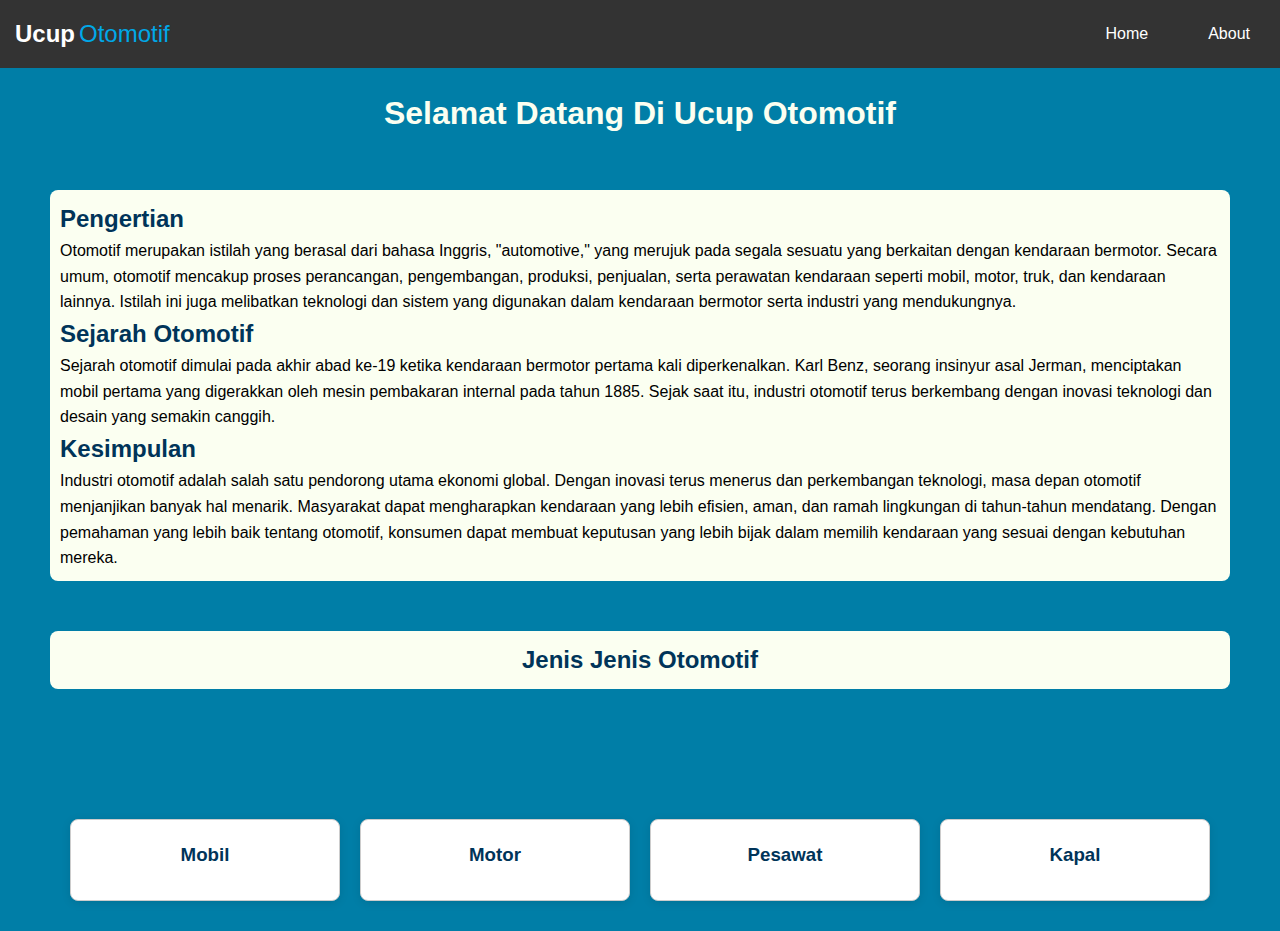
<file: index.html>
<!DOCTYPE html>
<html lang="id">
<html lang="id">
<head>
    <meta charset="UTF-8">
    <meta name="viewport" content="width=device-width, initial-scale=1.0">
    <link rel="stylesheet" href="nav.css">
    <title>Responsive Menubar dan Card Container</title>
    <link rel="stylesheet" href="nav.css">
    <title>Responsive Menubar dan Card Container</title>
</head>
<body>


    <nav class="navbar">
        <div class="brand">
            <div class="firstname">Ucup</div>
            <div class="lastname">Otomotif</div>
        </div>
        <ul class="menu">
            <li><a href="index.html">Home</a></li>
            <li><a href="about.html">About</a></li>
        </ul>
    </nav>

    <div class="background-image"></div>

    <div class="teks">
        <h1>Selamat Datang Di Ucup Otomotif</h1>
    </div>

    <div class="pengertian">
        <h2>Pengertian</h2>
        <p>Otomotif merupakan istilah yang berasal dari bahasa Inggris, "automotive," yang merujuk pada segala sesuatu yang berkaitan dengan kendaraan bermotor. Secara umum, otomotif mencakup proses perancangan, pengembangan, produksi, penjualan, serta perawatan kendaraan seperti mobil, motor, truk, dan kendaraan lainnya. Istilah ini juga melibatkan teknologi dan sistem yang digunakan dalam kendaraan bermotor serta industri yang mendukungnya.</p>
        <h2>Sejarah Otomotif</h2>
        <p>Sejarah otomotif dimulai pada akhir abad ke-19 ketika kendaraan bermotor pertama kali diperkenalkan. Karl Benz, seorang insinyur asal Jerman, menciptakan mobil pertama yang digerakkan oleh mesin pembakaran internal pada tahun 1885. Sejak saat itu, industri otomotif terus berkembang dengan inovasi teknologi dan desain yang semakin canggih.</p>
        <h2>Kesimpulan</h2>
        <p>Industri otomotif adalah salah satu pendorong utama ekonomi global. Dengan inovasi terus menerus dan perkembangan teknologi, masa depan otomotif menjanjikan banyak hal menarik. Masyarakat dapat mengharapkan kendaraan yang lebih efisien, aman, dan ramah lingkungan di tahun-tahun mendatang. Dengan pemahaman yang lebih baik tentang otomotif, konsumen dapat membuat keputusan yang lebih bijak dalam memilih kendaraan yang sesuai dengan kebutuhan mereka.</p>
    </div>

    <div class="text">
        <h2>Jenis Jenis Otomotif</h2>
    </div>

    <div class="card-container">
        <a href="Mobil.html" class="card">
            <h3>Mobil</h3>
        </a>
        <a href="Motor.html" class="card">
            <h3>Motor</h3>
        </a>
        <a href="pesawat.html" class="card">
            <h3>Pesawat</h3>
        </a>
        <a href="Kapal.html" class="card">
            <h3>Kapal</h3>
        </a>
    </div>
    
</body>
</html>
</file>
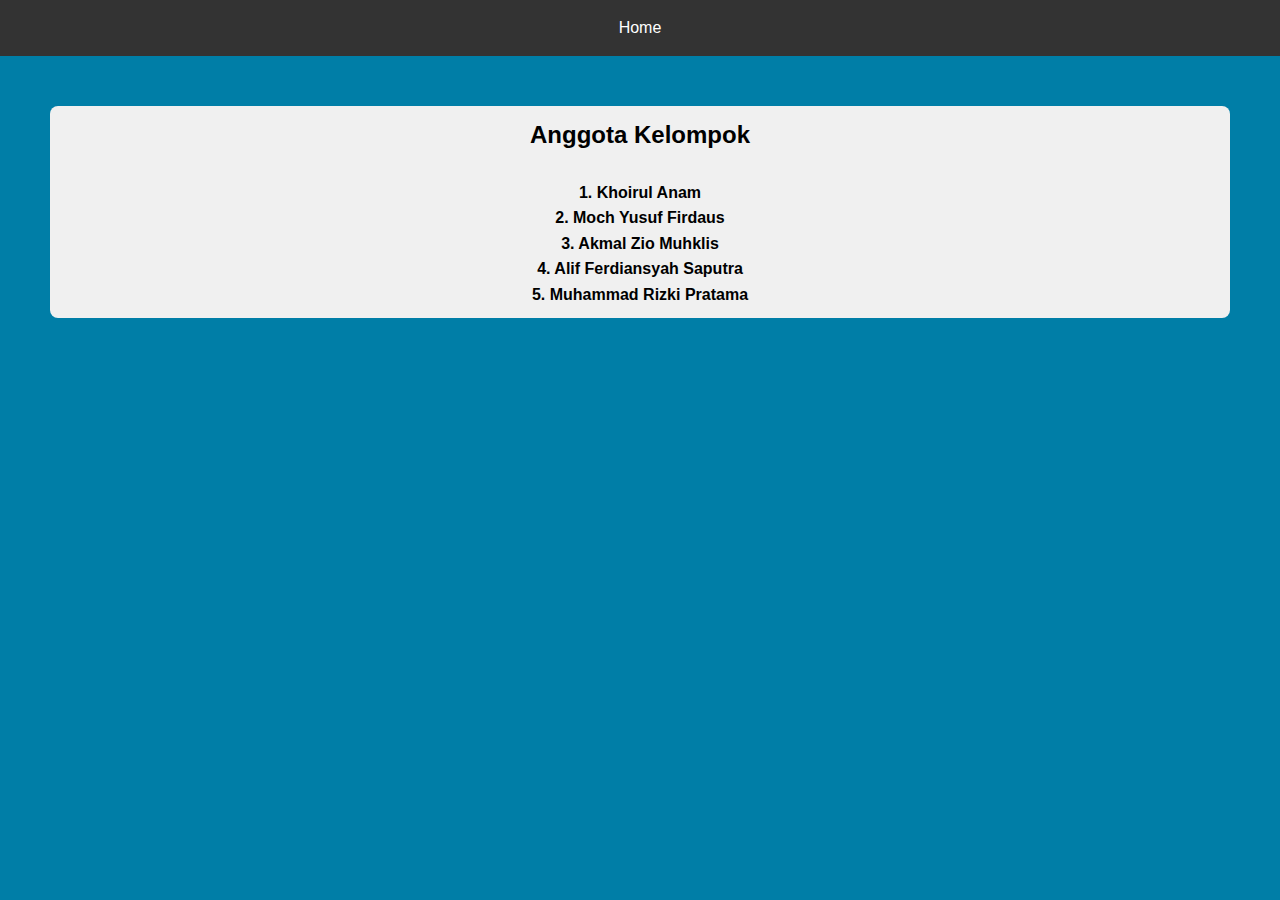
<file: about.html>
<!DOCTYPE html>
<html lang="en">
<head>
    <meta charset="UTF-8">
    <meta name="viewport" content="width=device-width, initial-scale=1.0">
    <title>Document</title>
    <link rel="stylesheet" href="about.css">
</head>
<body>
    <nav class="navbar">
        <ul class="menu">

            <li><a href="index.html">Home</a></li>
        </ul>
    </nav>
    <div class="card">
    <h2>Anggota Kelompok</h2><br>
    <h4>1. Khoirul Anam<br>
        2. Moch Yusuf Firdaus<br>  
        3. Akmal Zio Muhklis <br>
        4. Alif Ferdiansyah Saputra<br>  
        5. Muhammad Rizki Pratama<br>
    </h4>
    </div>
</body>
</html>
</file>
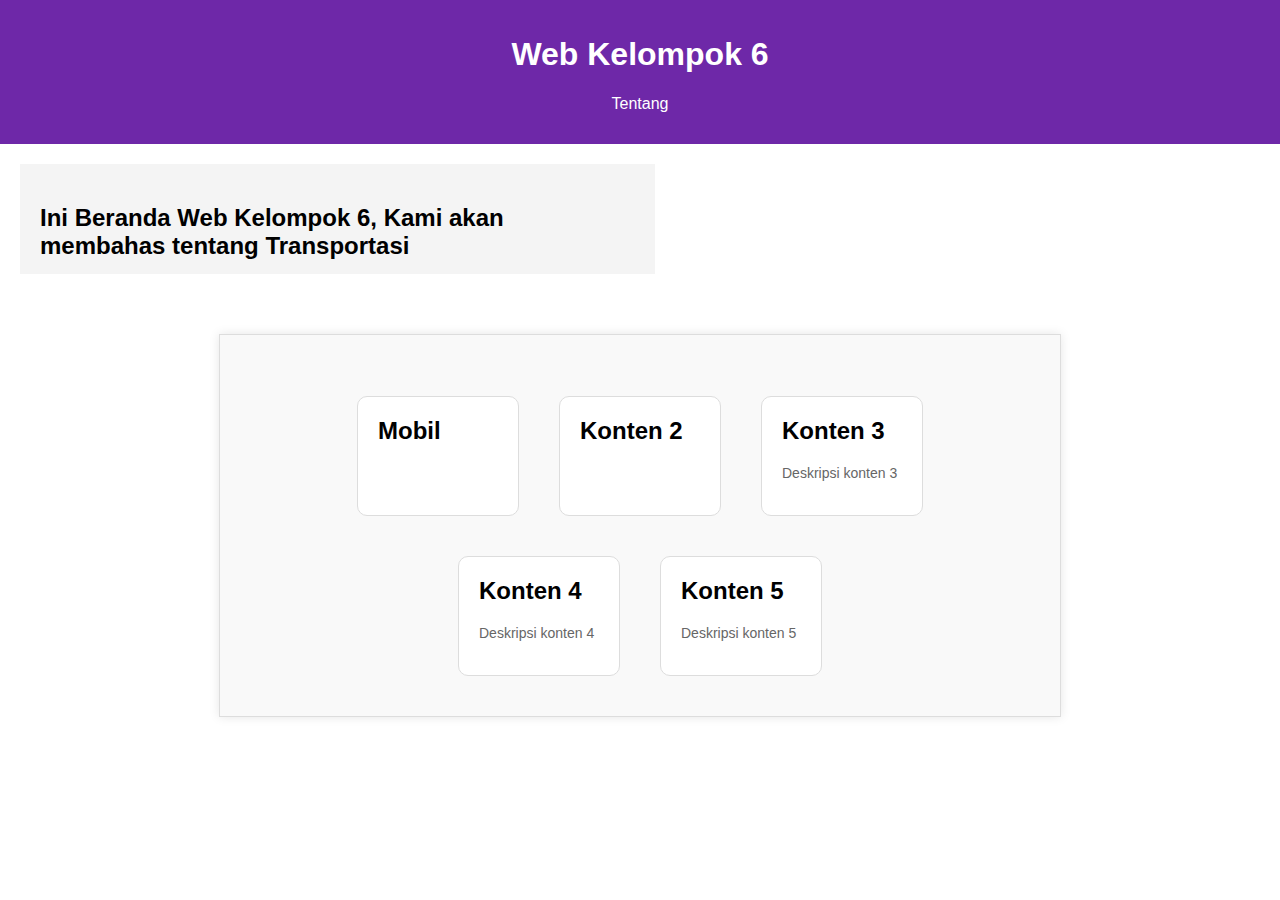
<file: anam.html>
<!DOCTYPE html>
<html lang="id">
<head>
    <meta charset="UTF-8">
    <meta name="viewport" content="width=device-width, initial-scale=1.0">
    <title>Halaman Beranda</title>
    <link rel="stylesheet" href="anam.css">
</head>
<body>
    <header class="header">
        <h1>Web Kelompok 6</h1>
        <nav class="navbar">
          <ul>
            <li><a href="akel.html">Tentang</a></li>
          </ul>
        </nav>
      </header>
      <section class="main-content">
        <article class="article">
          <h2>Ini Beranda Web Kelompok 6, Kami akan membahas tentang Transportasi</h2>
        </article>
      </section>
    
    <div class="container">
        <h1></h1>
        <div class="card-container">
            <div class="card" onclick="location.href='punyaucup.html'">
                <h2>Mobil</h2>
            </div>
            <div class="card" onclick="location.href='page2.html'">
                <h2>Konten 2</h2>
            </div>
            <div class="card" onclick="location.href='page3.html'">
                <h2>Konten 3</h2>
                <p>Deskripsi konten 3</p>
            </div>
            <div class="card" onclick="location.href='page4.html'">
                <h2>Konten 4</h2>
                <p>Deskripsi konten 4</p>
            </div>
            <div class="card" onclick="location.href='page5.html'">
                <h2>Konten 5</h2>
                <p>Deskripsi konten 5</p>
            </div>
        </div>
    </div>
</body>
</html>
</file>
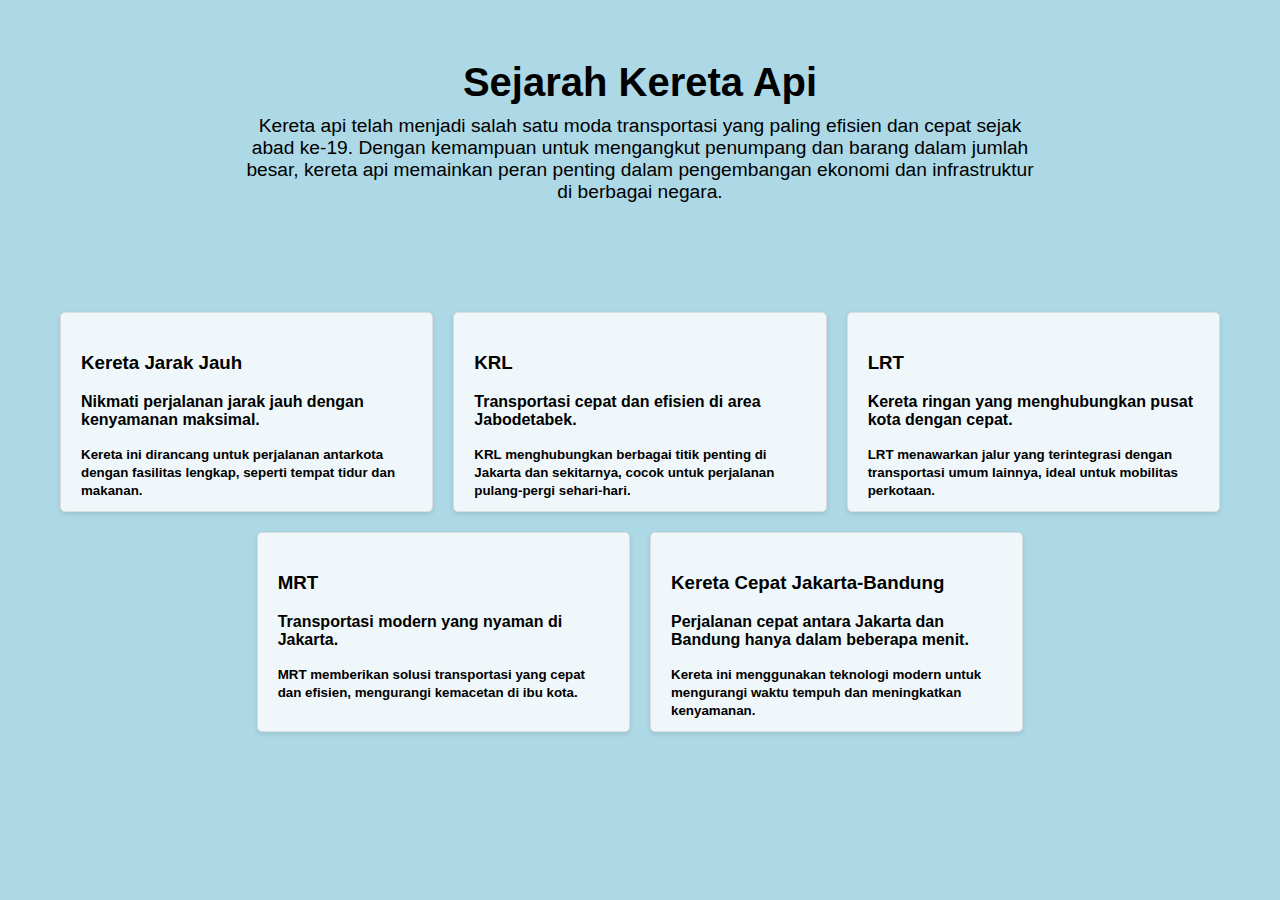
<file: kereta.html>
<!DOCTYPE html>
<html lang="id">
<head>
    <meta charset="UTF-8">
    <meta name="viewport" content="width=device-width, initial-scale=1.0">
    <link rel="stylesheet" href="kereta.css">
    <title>Kereta Api - Responsive Cards</title>
</head>
<body>
    <header class="hero">
        <h1>Sejarah Kereta Api</h1>
        <p>Kereta api telah menjadi salah satu moda transportasi yang paling efisien dan cepat sejak abad ke-19. Dengan kemampuan untuk mengangkut penumpang dan barang dalam jumlah besar, kereta api memainkan peran penting dalam pengembangan ekonomi dan infrastruktur di berbagai negara.</p>
    </header>

    <div class="container">
        <div class="card" style="background-image: url('https://i.pinimg.com/564x/60/3b/ca/603bca22be54f8c6a0af319b0766ea14.jpg');">
            <b><h3>Kereta Jarak Jauh</h3>
            <p>Nikmati perjalanan jarak jauh dengan kenyamanan maksimal.</p>
            <small>Kereta ini dirancang untuk perjalanan antarkota dengan fasilitas lengkap, seperti tempat tidur dan makanan.</small></b>
        </div>
        <div class="card" style="background-image: url('https://i.pinimg.com/564x/31/f3/41/31f3418b6a261c9ea8218eaebab22b1c.jpg');">
            <h3>KRL</h3>
            <b><p>Transportasi cepat dan efisien di area Jabodetabek.</p>
            <small>KRL menghubungkan berbagai titik penting di Jakarta dan sekitarnya, cocok untuk perjalanan pulang-pergi sehari-hari.</small></b>
        </div>
        <div class="card" style="background-image: url('https://i.pinimg.com/564x/f3/e5/8c/f3e58c0c4f5104a8555bcbda3719db8a.jpg');">
            <b><h3>LRT</h3>
            <p>Kereta ringan yang menghubungkan pusat kota dengan cepat.</p>
            <small>LRT menawarkan jalur yang terintegrasi dengan transportasi umum lainnya, ideal untuk mobilitas perkotaan.</small></b>
        </div>
        <div class="card" style="background-image: url('https://i.pinimg.com/736x/ee/26/39/ee26398b5c779072cf7892c119301332.jpg');">
            <b><h3>MRT</h3>
            <p>Transportasi modern yang nyaman di Jakarta.</p>
            <small>MRT memberikan solusi transportasi yang cepat dan efisien, mengurangi kemacetan di ibu kota.</small></b>
        </div>
        <div class="card" style="background-image: url('https://i.pinimg.com/736x/59/57/08/59570825c58cfdf3e870f5e1d2f93d77.jpg');">
            <b><h3>Kereta Cepat Jakarta-Bandung</h3>
            <p>Perjalanan cepat antara Jakarta dan Bandung hanya dalam beberapa menit.</p>
            <small>Kereta ini menggunakan teknologi modern untuk mengurangi waktu tempuh dan meningkatkan kenyamanan.</small></b>
        </div>
    </div>
</body>
</html>
</file>
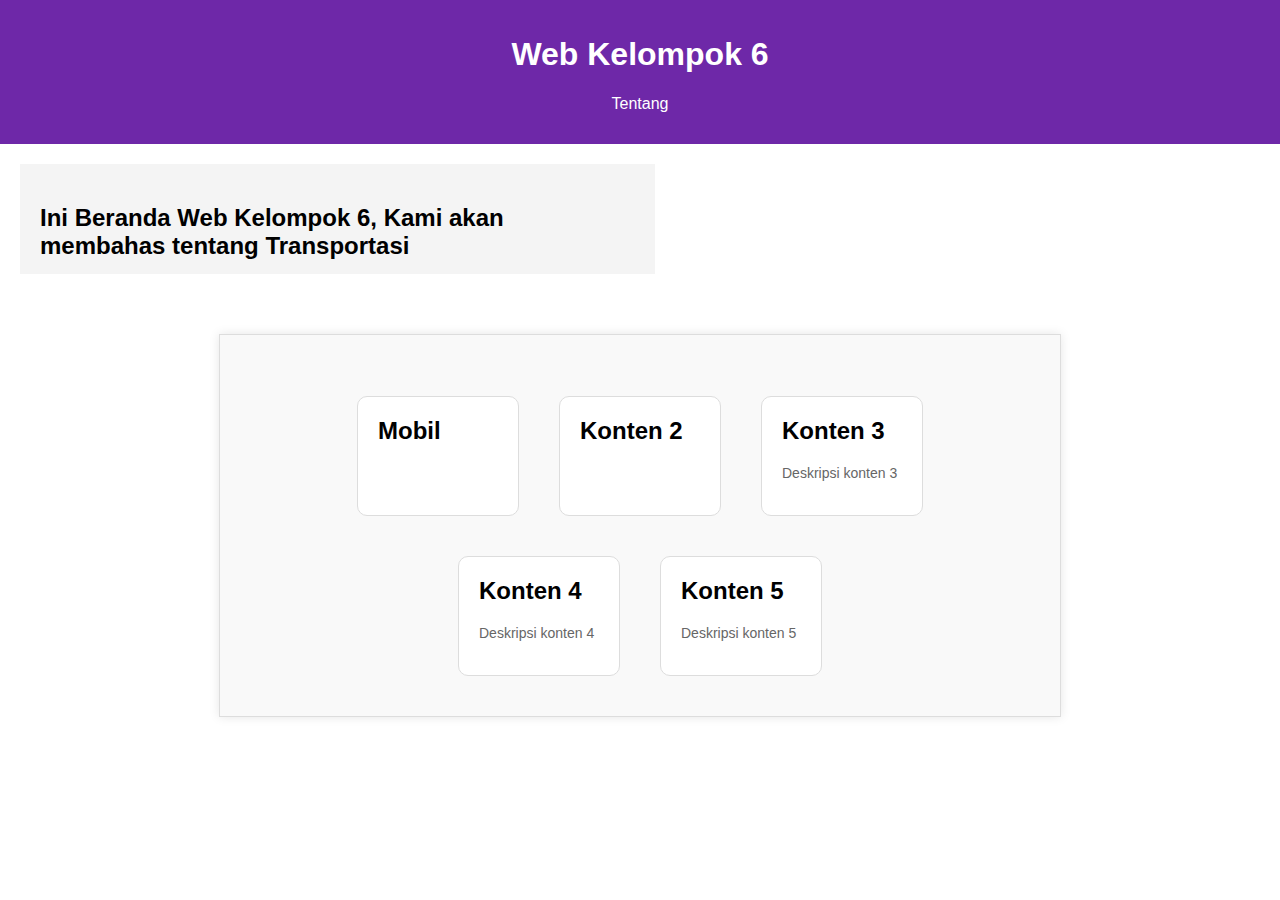
<file: menu.html>
<!DOCTYPE html>
<html lang="id">
<head>
    <meta charset="UTF-8">
    <meta name="viewport" content="width=device-width, initial-scale=1.0">
    <title>Halaman Beranda</title>
    <link rel="stylesheet" href="menu.css">
</head>
<body>
    <header class="header">
        <h1>Web Kelompok 6</h1>
        <nav class="navbar">
          <ul>
            <li><a href="akel.html">Tentang</a></li>
          </ul>
        </nav>
      </header>
      <section class="main-content">
        <article class="article">
          <h2>Ini Beranda Web Kelompok 6, Kami akan membahas tentang Transportasi</h2>
        </article>
      </section>
    
    <div class="container">
        <h1></h1>
        <div class="card-container">
            <div class="card" onclick="location.href='page1.html'">
                <h2>Mobil</h2>
            </div>
            <div class="card" onclick="location.href='page2.html'">
                <h2>Konten 2</h2>
            </div>
            <div class="card" onclick="location.href='page3.html'">
                <h2>Konten 3</h2>
                <p>Deskripsi konten 3</p>
            </div>
            <div class="card" onclick="location.href='page4.html'">
                <h2>Konten 4</h2>
                <p>Deskripsi konten 4</p>
            </div>
            <div class="card" onclick="location.href='page5.html'">
                <h2>Konten 5</h2>
                <p>Deskripsi konten 5</p>
            </div>
        </div>
    </div>
</body>
</html>
</file>
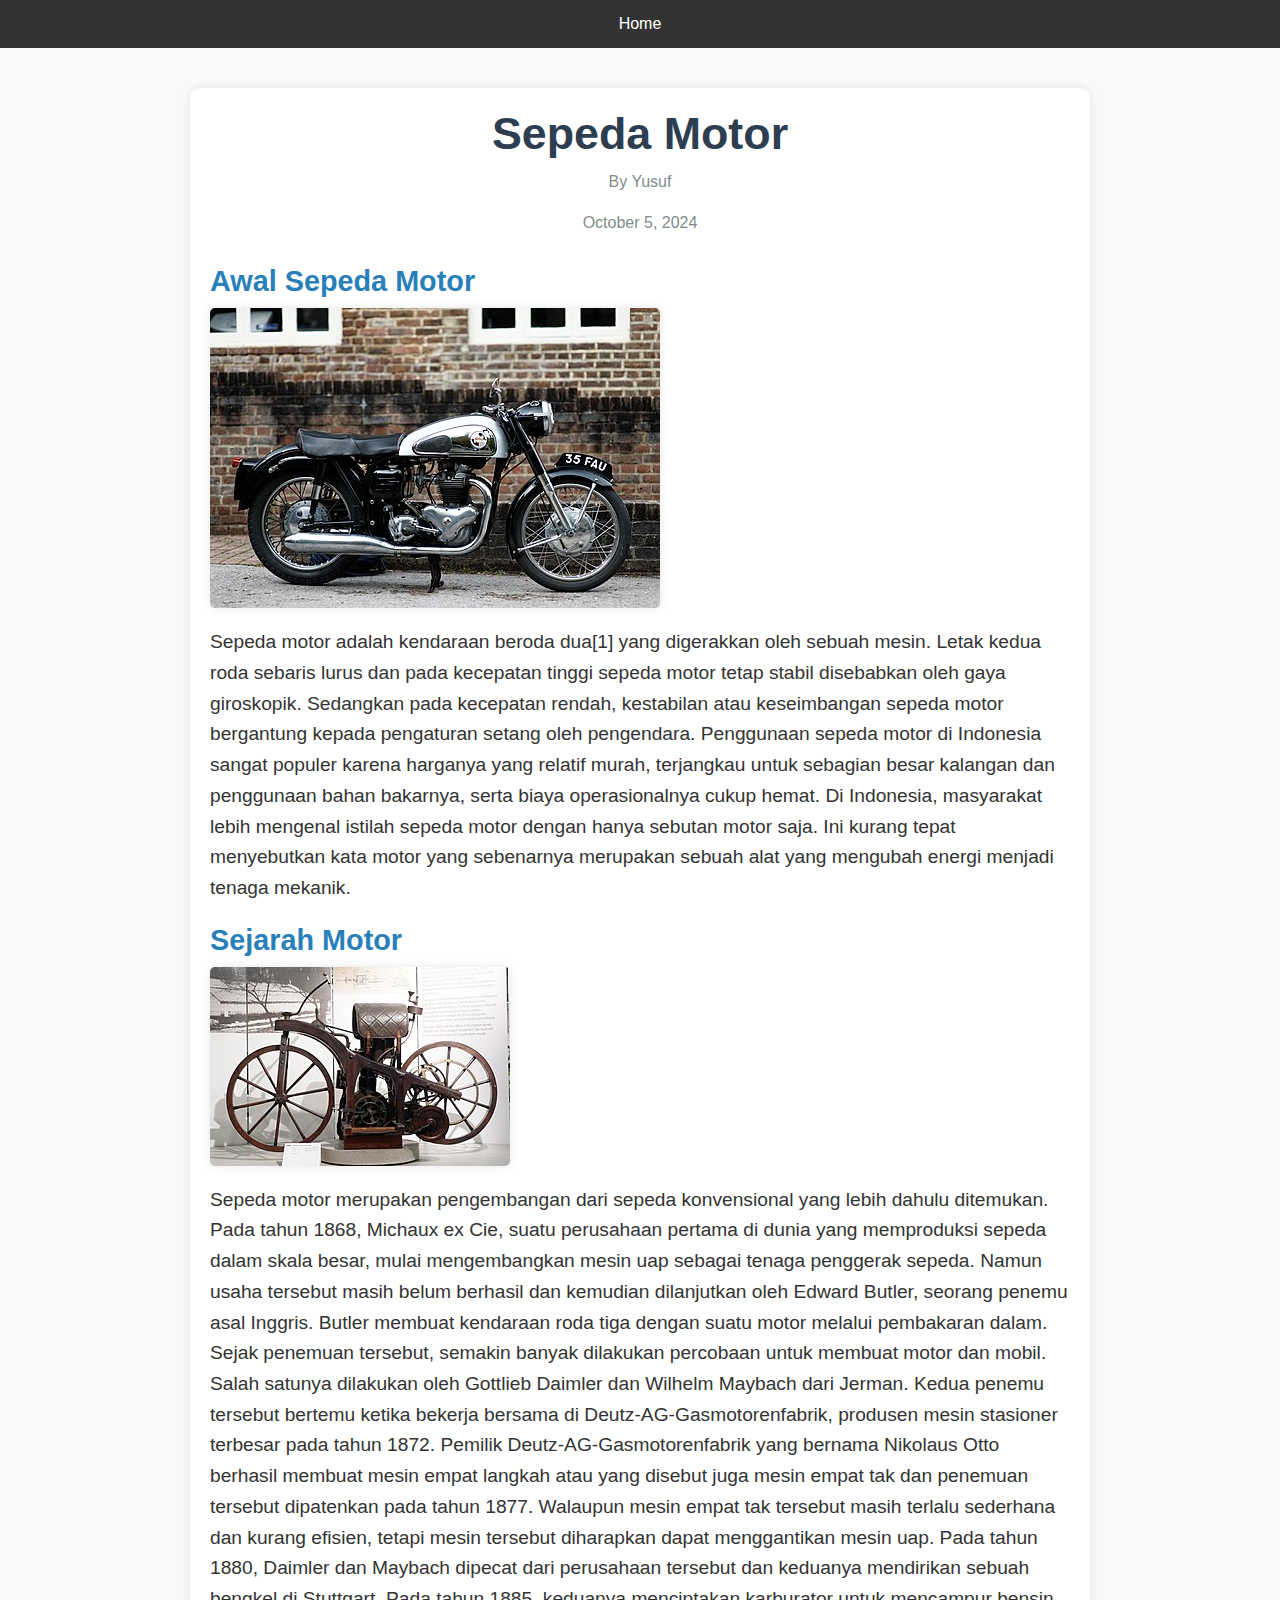
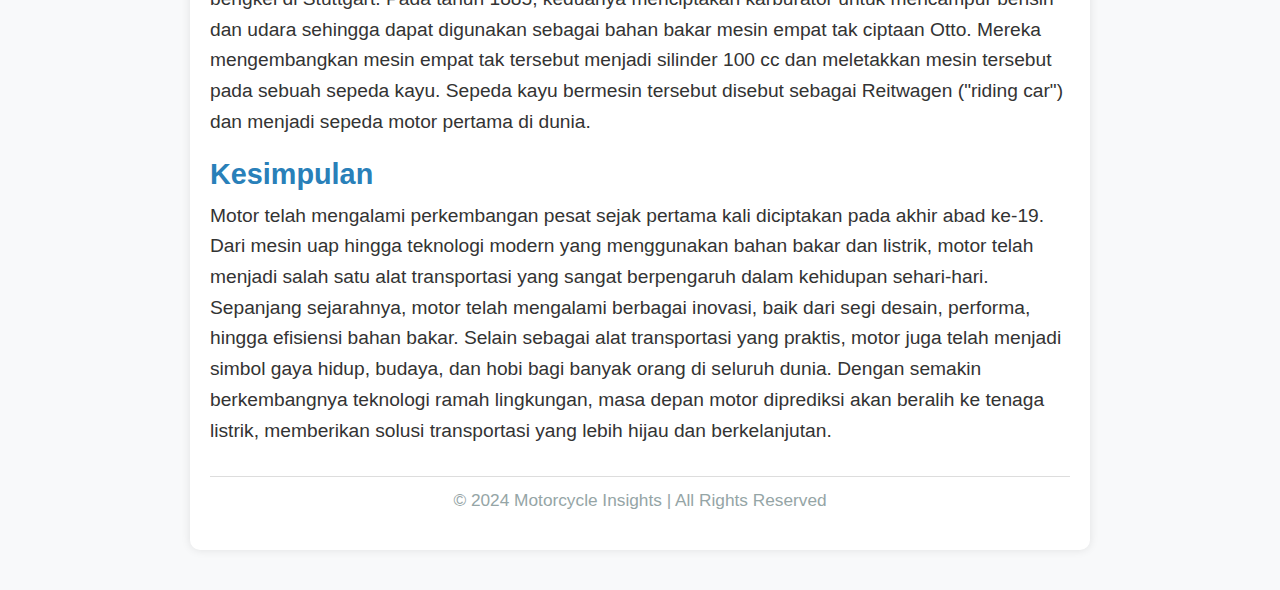
<file: Motor.html>
<!DOCTYPE html>
<html lang="en">
<head>
    <meta charset="UTF-8">
    <meta name="viewport" content="width=device-width, initial-scale=1.0">
    <title>Artikel Tentang Motor</title>
    <link rel="stylesheet" href="Motor.css">
</head>
<body>
    <nav class="navbar">
        <ul class="menu">
            <li><a href="index.html">Home</a></li>
        </ul>
    </nav>
    
    <div class="container">
        <header>
            <h1>Sepeda Motor</h1>
            <p class="author">By Yusuf</p>
            <p class="date">October 5, 2024</p>
        </header>

        <article>
            <section>
                <h2>Awal Sepeda Motor</h2>
                <img src="Motorcycle.jpg" alt="Motor Sport">
                <p>Sepeda motor adalah kendaraan beroda dua[1] yang digerakkan oleh sebuah mesin. Letak kedua roda sebaris lurus dan pada kecepatan tinggi sepeda motor tetap stabil disebabkan oleh gaya giroskopik. Sedangkan pada kecepatan rendah, kestabilan atau keseimbangan sepeda motor bergantung kepada pengaturan setang oleh pengendara.

                    Penggunaan sepeda motor di Indonesia sangat populer karena harganya yang relatif murah, terjangkau untuk sebagian besar kalangan dan penggunaan bahan bakarnya, serta biaya operasionalnya cukup hemat.
                    
                    Di Indonesia, masyarakat lebih mengenal istilah sepeda motor dengan hanya sebutan motor saja. Ini kurang tepat menyebutkan kata motor yang sebenarnya merupakan sebuah alat yang mengubah energi menjadi tenaga mekanik.</p>
            </section>

            <section>
                <h2>Sejarah Motor</h2>
                <img src="motor tua.jpg" alt="Sejarah Motor Tua">
                <p>Sepeda motor merupakan pengembangan dari sepeda konvensional yang lebih dahulu ditemukan. Pada tahun 1868, Michaux ex Cie, suatu perusahaan pertama di dunia yang memproduksi sepeda dalam skala besar, mulai mengembangkan mesin uap sebagai tenaga penggerak sepeda. Namun usaha tersebut masih belum berhasil dan kemudian dilanjutkan oleh Edward Butler, seorang penemu asal Inggris. Butler membuat kendaraan roda tiga dengan suatu motor melalui pembakaran dalam. Sejak penemuan tersebut, semakin banyak dilakukan percobaan untuk membuat motor dan mobil. Salah satunya dilakukan oleh Gottlieb Daimler dan Wilhelm Maybach dari Jerman.

                    Kedua penemu tersebut bertemu ketika bekerja bersama di Deutz-AG-Gasmotorenfabrik, produsen mesin stasioner terbesar pada tahun 1872. Pemilik Deutz-AG-Gasmotorenfabrik yang bernama Nikolaus Otto berhasil membuat mesin empat langkah atau yang disebut juga mesin empat tak dan penemuan tersebut dipatenkan pada tahun 1877. Walaupun mesin empat tak tersebut masih terlalu sederhana dan kurang efisien, tetapi mesin tersebut diharapkan dapat menggantikan mesin uap. Pada tahun 1880, Daimler dan Maybach dipecat dari perusahaan tersebut dan keduanya mendirikan sebuah bengkel di Stuttgart. Pada tahun 1885, keduanya menciptakan karburator untuk mencampur bensin dan udara sehingga dapat digunakan sebagai bahan bakar mesin empat tak ciptaan Otto. Mereka mengembangkan mesin empat tak tersebut menjadi silinder 100 cc dan meletakkan mesin tersebut pada sebuah sepeda kayu. Sepeda kayu bermesin tersebut disebut sebagai Reitwagen ("riding car") dan menjadi sepeda motor pertama di dunia.</p>
            </section>

            <section>
                <h2>Kesimpulan</h2>
                <p>Motor telah mengalami perkembangan pesat sejak pertama kali diciptakan pada akhir abad ke-19. Dari mesin uap hingga teknologi modern yang menggunakan bahan bakar dan listrik, motor telah menjadi salah satu alat transportasi yang sangat berpengaruh dalam kehidupan sehari-hari. Sepanjang sejarahnya, motor telah mengalami berbagai inovasi, baik dari segi desain, performa, hingga efisiensi bahan bakar. Selain sebagai alat transportasi yang praktis, motor juga telah menjadi simbol gaya hidup, budaya, dan hobi bagi banyak orang di seluruh dunia. Dengan semakin berkembangnya teknologi ramah lingkungan, masa depan motor diprediksi akan beralih ke tenaga listrik, memberikan solusi transportasi yang lebih hijau dan berkelanjutan.</p>
            </section>
        </article>

        <footer>
            <p>© 2024 Motorcycle Insights | All Rights Reserved</p>
        </footer>
    </div>
</body>
</html>
</file>
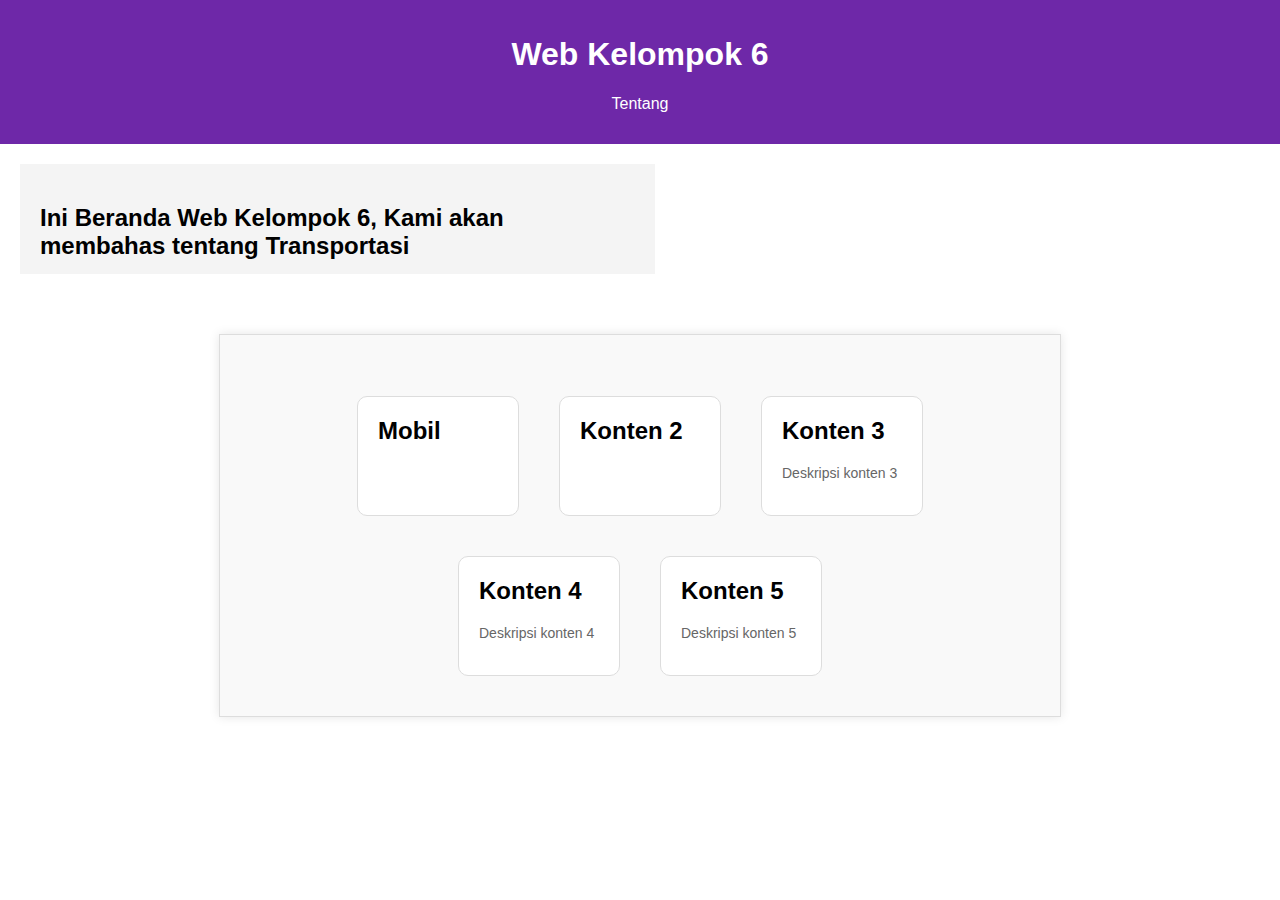
<file: zio.html>
<!DOCTYPE html>
<html lang="id">
<head>
    <meta charset="UTF-8">
    <meta name="viewport" content="width=device-width, initial-scale=1.0">
    <title>Halaman Beranda</title>
    <link rel="stylesheet" href="zio.css">
</head>
<body>
    <header class="header">
        <h1>Web Kelompok 6</h1>
        <nav class="navbar">
          <ul>
            <li><a href="akel.html">Tentang</a></li>
          </ul>
        </nav>
      </header>
      <section class="main-content">
        <article class="article">
          <h2>Ini Beranda Web Kelompok 6, Kami akan membahas tentang Transportasi</h2>
        </article>
      </section>
    
    <div class="container">
        <h1></h1>
        <div class="card-container">
            <div class="card" onclick="location.href='page1.html'">
                <h2>Mobil</h2>
            </div>
            <div class="card" onclick="location.href='page2.html'">
                <h2>Konten 2</h2>
            </div>
            <div class="card" onclick="location.href='page3.html'">
                <h2>Konten 3</h2>
                <p>Deskripsi konten 3</p>
            </div>
            <div class="card" onclick="location.href='page4.html'">
                <h2>Konten 4</h2>
                <p>Deskripsi konten 4</p>
            </div>
            <div class="card" onclick="location.href='page5.html'">
                <h2>Konten 5</h2>
                <p>Deskripsi konten 5</p>
            </div>
        </div>
    </div>
</body>
</html>
</file>
<file: nav.css>
* {
    margin: 0;
    padding: 0;
    box-sizing: border-box;
}

body {
    font-family: Arial, sans-serif;
    line-height: 1.6;
    background-color: #f4f4f4;
}


.navbar {
    background-color: #333;
    padding: 15px 20px;
}

.menu {
    list-style: none;
    display: flex;
    justify-content: space-around;
}

.menu li {
    display: inline;
}

.menu a {
    color: #fff;
    text-decoration: none;
    padding: 10px 15px;
    transition: background 0.3s;
}

.menu a:hover {
    background: #575757;
}


.container {
    display: grid;
    grid-template-columns: repeat(auto-fill, minmax(200px, 1fr));
    gap: 20px;
    padding: 20px;
}

.card {
    background: white;
    border-radius: 8px;
    box-shadow: 0 2px 10px rgba(0, 0, 0, 0.1);
    padding: 20px;
    text-align: center;
    transition: transform 0.3s, box-shadow 0.3s;
}

.card h3 {
    margin-bottom: 10px;
}

.card:hover {
    transform: translateY(-5px);
    box-shadow: 0 4px 20px rgba(0, 0, 0, 0.2);
}


@media (max-width: 768px) {
    .menu {
        flex-direction: column;
        align-items: center;
    }
}
* {
    margin: 0;
    padding: 0;
    box-sizing: border-box;
}

body {
    font-family: Arial, sans-serif;
    line-height: 1.6;
    background-color:#007ea7;
}

.teks {
    text-align: center;
    margin: 20px 0; 
    color: #fbfff1;
}

.text {
    background-color: #fbfff1;
    text-align: center;
    font-size: 1em;
    border-radius: 8px;
    padding: 10px;
    margin: 50px;
    margin-bottom: 10px;
}

h2 {
    color: #003459;
}

.pengertian {
    background-color: #fbfff1;
    font-size: 1em;
    border-radius: 8px;
    padding: 10px;
    margin: 50px;
}



h3 {
    color: #003459;
    text-align: center;
}

.navbar {
    display: flex;
    justify-content: space-between; /* Atur agar brand dan menu berada di ujung yang berlawanan */
    align-items: center; /* Sejajarkan secara vertikal */
    padding: 15px; /* Beri padding pada navbar */
    background-color: #333; /* Contoh warna latar belakang */
}

.brand {
    display: flex;
    flex-direction: row;
    font-size: 1.5em;
}

.firstname {
    color: white;
    font-weight: 700;
}

.lastname {
    color: #00a8e8;
    font-weight: 400;
    padding-left: 4px;
}

.menu {
    list-style: none;
    display: flex;
    justify-content: center;
    align-items: center;
    margin: 10; /* Hapus margin default */
    padding: 10; /* Hapus padding default */
}

.menu li {
    margin-left: 30px; /* Tambahkan jarak antar item menu */
}

.menu a {
    color: white; /* Sesuaikan warna link */
    text-decoration: none; /* Hapus garis bawah */
}

.menu a:hover {
    background: #a9a5a5;
    padding: 2px;
    transition: all 0.3s;
    border-radius: 5px;
}

body {
    margin: 0;
    font-family: Arial, sans-serif;
}

.card-container {
    display: flex;
    flex-wrap: wrap; /* Membuat card dapat berpindah ke baris berikutnya */
    justify-content: center;
    margin-top: 100px;/* Mengatur agar card rata tengah */
    padding: 20px; /* Memberi padding di sekeliling container */
}

.card {
    background-color: #ffffff; /* Warna latar belakang card */
    border: 1px solid #ccc; /* Border card */
    border-radius: 8px; /* Sudut melengkung */
    margin: 10px; /* Jarak antar card */
    padding: 20px; /* Jarak dalam card */
    text-align: center; /* Teks rata tengah */
    text-decoration: none; /* Menghilangkan garis bawah pada tautan */
    transition: transform 0.3s; /* Efek transisi saat hover */
    width: calc(25% - 40px); /* Lebar card untuk 4 card per baris */
}

.card:hover {
    transform: scale(1.05); /* Membesar sedikit saat hover */
}


@media (max-width: 768px) {
    .card {
        width: calc(50% - 40px); /* Lebar card untuk 2 card per baris */
    }
}

@media (max-width: 480px) {
    .card {
        width: calc(100% - 40px); /* Lebar card untuk 1 card per baris */
    }
}
</file>
<file: about.css>
* {
    margin: 0;
    padding: 0;
    box-sizing: border-box;
}

body {
    font-family: Arial, sans-serif;
    line-height: 1.6;
    background-color: #007ea7;
    text-align: Center;
}

.card {
    background-color: #f0f0f0;
    font-size: 1em;
    border-radius: 8px;
    padding: 10px;
    margin: 50px;
}

.navbar {
    background-color: #333;
    padding: 15px 20px;
}

.menu {
    list-style: none;
    display: flex;
    justify-content: space-around;
}

.menu li {
    display: inline;
}

.menu a {
    color: #fff;
    text-decoration: none;
    padding: 10px 15px;
    transition: background 0.3s;
}

.menu a:hover {
    background: #575757;
}
</file>
<file: anam.css>
body {
    font-family: Arial, sans-serif;
    margin: 0;
    padding: 0;
}

.container {
    max-width: 800px;
    margin: 40px auto;
    padding: 20px;
    background-color: #f9f9f9;
    border: 1px solid #ddd;
    box-shadow: 0 0 10px rgba(0, 0, 0, 0.1);
}

.card-container {
    display: flex;
    flex-wrap: wrap;
    justify-content: center;
}

.card {
    margin: 20px;
    padding: 20px;
    width: calc(20% - 40px);
    background-color: #fff;
    border: 1px solid #ddd;
    border-radius: 10px;
    cursor: pointer;
}

.card:hover {
    box-shadow: 0 0 10px rgba(0, 0, 0, 0.2);
}

.card h2 {
    margin-top: 0;
}

.card p {
    font-size: 14px;
    color: #666;
}

h1 {
    text-align: center;
}
.header {
    background-color: #6e28a8;
    color: white;
    padding: 15px;
    text-align: center;
  }

  a:hover {
    background-color: gray;
    transition: 0.3s;
    border-radius: 5px;
    padding: 10px;
  }

  .navbar ul {
    list-style: none;
    padding: 0;
  }
  
  .navbar ul li {
    display: inline-block;
    margin: 0 10px;
  }
  
  .navbar ul li a {
    color: white;
    text-decoration: none;
  }
  .article {
    width: 595px;
    background-color: #f4f4f4;
    padding: 20px;
    max-height: 70px;
  }
  .main-content {
    display: flex;
    justify-content: space-between;
    padding: 20px;
  }
  @media (max-width: 768px) {
    .main-content {
      flex-direction: column;
    }
  }
</file>
<file: kereta.css>
body {
    font-family: Arial, sans-serif;
    margin: 0;
    padding: 0;
    background-color: #ADD8E6;
}

.hero {
    background-image: url('https://example.com/kereta-bg.jpg'); /* Ganti dengan URL gambar kereta */
    background-size: cover;
    background-position: center;
    color: rgb(0, 0, 0);
    text-align: center;
    padding: 60px 20px;
}

.hero h1 {
    font-size: 2.5em;
    margin: 0;
}

.hero p {
    font-size: 1.2em;
    margin-top: 10px;
    max-width: 800px;
    margin-left: auto;
    margin-right: auto;
}

.container {
    display: flex;
    flex-wrap: wrap;
    justify-content: center;
    padding: 20px;
}

.card {
    background-color: rgba(255, 255, 255, 0.8);
    border: 1px solid #ddd;
    border-radius: 5px;
    box-shadow: 0 2px 5px rgba(0, 0, 0, 0.1);
    margin: 10px;
    padding: 20px;
    width: calc(100% / 3 - 40px); /* 3 card dalam satu baris pada desktop */
    box-sizing: border-box;
    text-decoration: none; /* Hapus garis bawah */
    color: black; /* Warna teks */
    transition: transform 0.3s;
    background-size: cover; /* Mengatur ukuran gambar */
    background-position: center; /* Mengatur posisi gambar */
    height: 200px; /* Tinggi card */
}

.card:hover {
    transform: scale(1.05);
}

@media (max-width: 768px) {
    .card {
        width: calc(100% / 2 - 40px); /* 2 card dalam satu baris pada tablet */
    }
}

@media (max-width: 480px) {
    .card {
        width: calc(100% - 40px); /* 1 card dalam satu baris pada hp */
    }
}
</file>
<file: menu.css>
body {
    font-family: Arial, sans-serif;
    margin: 0;
    padding: 0;
}

.container {
    max-width: 800px;
    margin: 40px auto;
    padding: 20px;
    background-color: #f9f9f9;
    border: 1px solid #ddd;
    box-shadow: 0 0 10px rgba(0, 0, 0, 0.1);
}

.card-container {
    display: flex;
    flex-wrap: wrap;
    justify-content: center;
}

.card {
    margin: 20px;
    padding: 20px;
    width: calc(20% - 40px);
    background-color: #fff;
    border: 1px solid #ddd;
    border-radius: 10px;
    cursor: pointer;
}

.card:hover {
    box-shadow: 0 0 10px rgba(0, 0, 0, 0.2);
}

.card h2 {
    margin-top: 0;
}

.card p {
    font-size: 14px;
    color: #666;
}

h1 {
    text-align: center;
}
.header {
    background-color: #6e28a8;
    color: white;
    padding: 15px;
    text-align: center;
  }

  a:hover {
    background-color: gray;
    transition: 0.3s;
    border-radius: 5px;
    padding: 10px;
  }

  .navbar ul {
    list-style: none;
    padding: 0;
  }
  
  .navbar ul li {
    display: inline-block;
    margin: 0 10px;
  }
  
  .navbar ul li a {
    color: white;
    text-decoration: none;
  }
  .article {
    width: 595px;
    background-color: #f4f4f4;
    padding: 20px;
    max-height: 70px;
  }
  .main-content {
    display: flex;
    justify-content: space-between;
    padding: 20px;
  }
  @media (max-width: 768px) {
    .main-content {
      flex-direction: column;
    }
  }
</file>
<file: Motor.css>
* {
    margin: 0;
    padding: 0;
    box-sizing: border-box;
}

body {
    font-family: Arial, sans-serif;
    background-color: #f8f9fa;
    color: #333;
}
.navbar {
    background-color: #333;
    padding: 15px 20px;
}
.menu {
    list-style: none;
    display: flex;
    justify-content: space-around;
}

.menu li {
    display: inline;
}

.menu a {
    color: #fff;
    text-decoration: none;
    padding: 10px 15px;
    transition: background 0.3s;
}

.menu a:hover {
    background: #575757;
}

.container {
    max-width: 900px;
    margin: 40px auto;
    padding: 20px;
    background-color: white;
    border-radius: 10px;
    box-shadow: 0 0 10px rgba(0, 0, 0, 0.1);
}

header {
    text-align: center;
    margin-bottom: 30px;
}

h1 {
    color: #2c3e50;
    font-size: 2.8em;
    margin-bottom: 10px;
}

.author, .date {
    color: #7f8c8d;
    font-size: 1em;
}

article section {
    margin-bottom: 20px;
}

h2 {
    color: #2980b9;
    font-size: 1.8em;
    margin-bottom: 10px;
}

p {
    font-size: 1.2em;
    line-height: 1.6;
    margin-bottom: 15px;
}

img {
    max-width: 100%;
    height: auto;
    margin-bottom: 15px;
    border-radius: 5px;
    box-shadow: 0 0 10px rgba(0, 0, 0, 0.1);
}

footer {
    text-align: center;
    margin-top: 30px;
    padding-top: 10px;
    border-top: 1px solid #ddd;
    font-size: 0.9em;
    color: #95a5a6;
}
</file>
<file: zio.css>
body {
    font-family: Arial, sans-serif;
    margin: 0;
    padding: 0;
}

.container {
    max-width: 800px;
    margin: 40px auto;
    padding: 20px;
    background-color: #f9f9f9;
    border: 1px solid #ddd;
    box-shadow: 0 0 10px rgba(0, 0, 0, 0.1);
}

.card-container {
    display: flex;
    flex-wrap: wrap;
    justify-content: center;
}

.card {
    margin: 20px;
    padding: 20px;
    width: calc(20% - 40px);
    background-color: #fff;
    border: 1px solid #ddd;
    border-radius: 10px;
    cursor: pointer;
}

.card:hover {
    box-shadow: 0 0 10px rgba(0, 0, 0, 0.2);
}

.card h2 {
    margin-top: 0;
}

.card p {
    font-size: 14px;
    color: #666;
}

h1 {
    text-align: center;
}
.header {
    background-color: #6e28a8;
    color: white;
    padding: 15px;
    text-align: center;
  }

  a:hover {
    background-color: gray;
    transition: 0.3s;
    border-radius: 5px;
    padding: 10px;
  }

  .navbar ul {
    list-style: none;
    padding: 0;
  }
  
  .navbar ul li {
    display: inline-block;
    margin: 0 10px;
  }
  
  .navbar ul li a {
    color: white;
    text-decoration: none;
  }
  .article {
    width: 595px;
    background-color: #f4f4f4;
    padding: 20px;
    max-height: 70px;
  }
  .main-content {
    display: flex;
    justify-content: space-between;
    padding: 20px;
  }
  @media (max-width: 768px) {
    .main-content {
      flex-direction: column;
    }
  }
</file>
